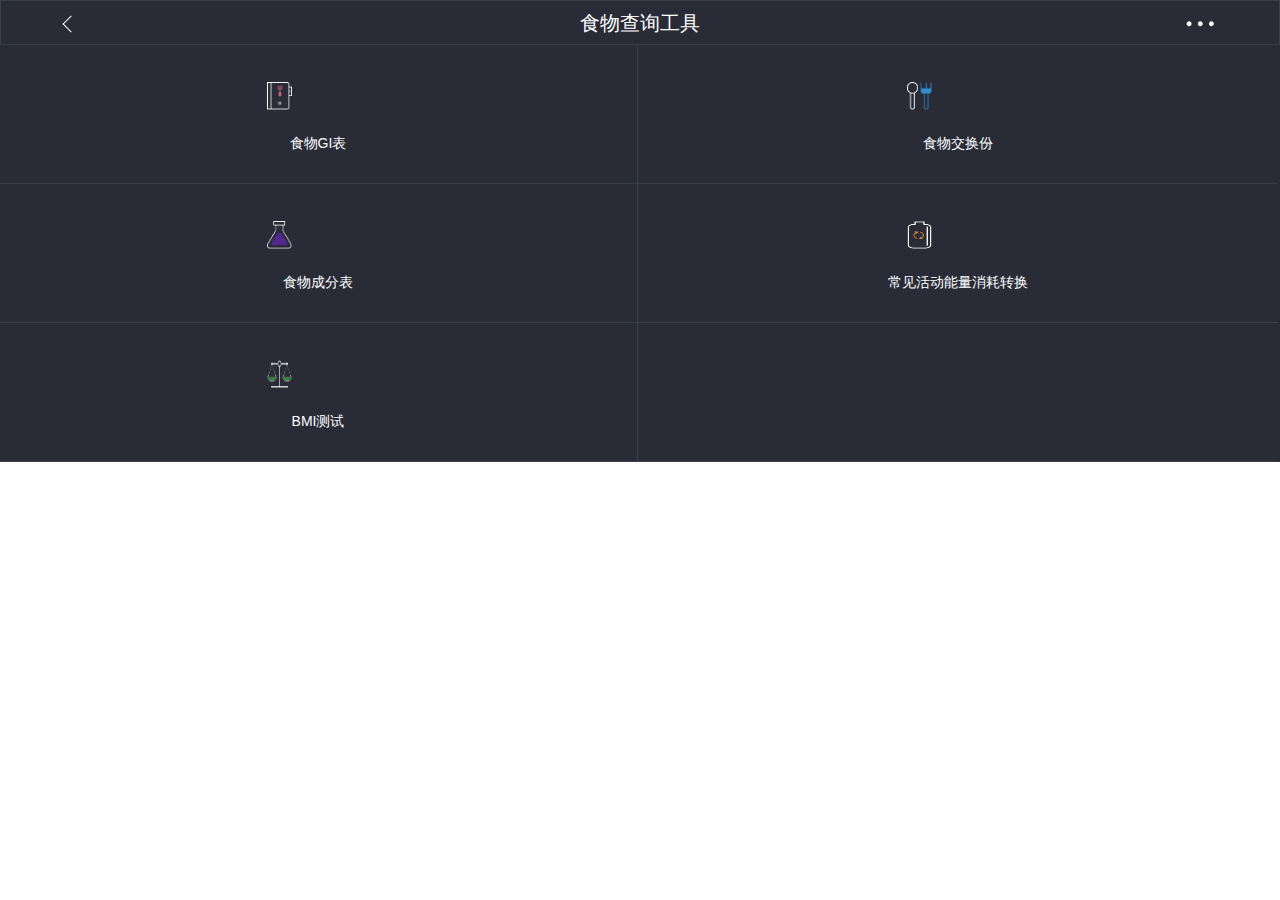
<file: index.html>
<!doctype html>
<html lang="en">
<head>
    <meta charset="UTF-8">
    <meta name="viewport" content="width=device-width, user-scalable=no, initial-scale=1.0, maximum-scale=1.0, minimum-scale=1.0">
    <title>Document</title>
    <link rel="stylesheet" type="text/css" href="css/main.css">
</head>
<body ng-app="foodTest">
<!--<ul>
    <li><a ui-sref="list">列表</a></li>
    <li><a ui-sref="order">订单</a></li>
    <li><a ui-sref="contact">联系我们</a></li>
</ul>-->

<div class="ui-view"></div>


<script src="lib/angular.min.js"></script>
<script src="lib/angular-ui-router.js"></script>
<script src="js/config.js"></script>
<script src="js/slideSelect2.js"></script>
<script src="js/controller.js"></script>
<script src="js/directive.js"></script>
</body>
</html>
</file>
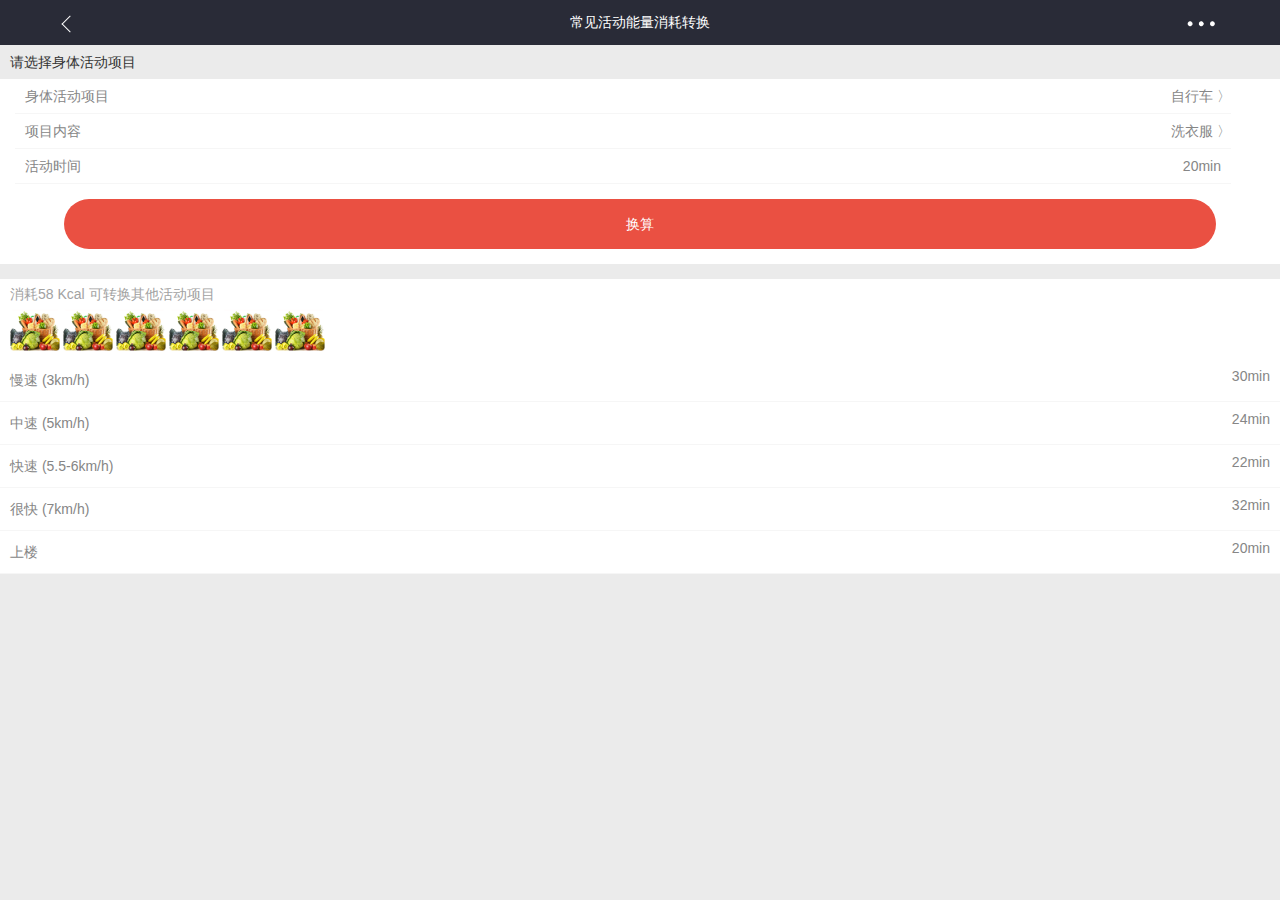
<file: tpl/f-two.html>
<!DOCTYPE html>
<html lang="en">
<head>
	<meta charset="UTF-8">
	<meta name="viewport" content="width=device-width, user-scalable=no, initial-scale=1.0, maximum-scale=1.0, minimum-scale=1.0">
	<meta http-equiv="content-type" content="text/html; charset=utf-8">
	<meta name="apple-mobile-web-app-capable" content="yes" />
	<meta name="apple-mobile-web-app-status-bar-style" content="black" />
	<meta name="format-detection" content="telephone=no" />
	<meta name="keywords" content="" />
	<meta name="description" content="" />
	<link rel="stylesheet" href="../css/main.css">
	<title>Document</title>
</head>
<body>
	<div class="f-wrap">
        <header class="f-header">
             <a href="f-index.html"></a>
             <h3>常见活动能量消耗转换</h3>
             <img src="../img/header.png">
        </header>
        <p class="e-tlt">请选择身体活动项目</p>
        <div class="e-info">         
            <ul class="e-list">
                <li>身体活动项目 <span>自行车 〉</span></li>
                <li>项目内容 <span>洗衣服 〉</span></li>
                <li>活动时间 <span style="padding-right:10px">20min</span></li>
            </ul>
            <p class="e-btn">换算</p>
        </div>
        <div class="e-change">
            <p class="e-txt">消耗58 Kcal 可转换其他活动项目</p>
            <ul class="e-img">
                <li><img src="../img/color.png"></li>
                <li><img src="../img/color.png"></li>
                <li><img src="../img/color.png"></li>
                <li><img src="../img/color.png"></li>
                <li><img src="../img/color.png"></li>
                <li><img src="../img/color.png"></li>
            </ul>
            <ol class="e-ol">
                <li>慢速 (3km/h)<span>30min</span></li>
                <li>中速 (5km/h)<span>24min</span></li>
                <li>快速 (5.5-6km/h)<span>22min</span></li>
                <li>很快 (7km/h)<span>32min</span></li>
                <li>上楼 <span>20min</span></li>
            </ol>
        </div>
    </div>
</body>
</html>
</file>
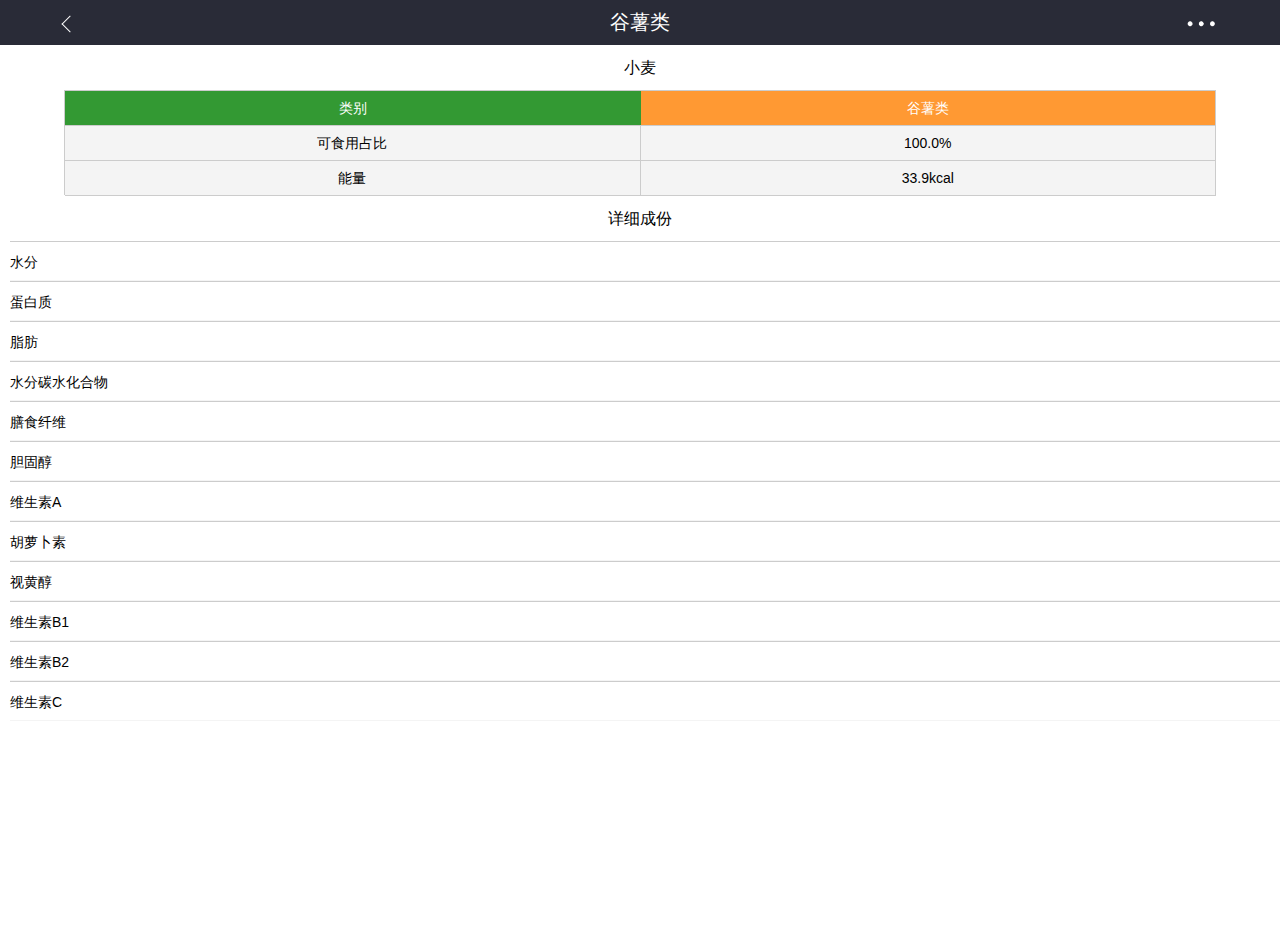
<file: tpl/food-list.html>
<!doctype html>
<html lang="en">
<head>
	<meta charset="UTF-8">
	<meta name="viewport" content="width=device-width,initial-scale=1.0,minimum-scale=1.0,maximum-scale=1.0,user-scalable=no">
	<meta http-equiv="X-UA-Compatible" content="IE=edge,chrome=1">
	<meta name="format-detection" content="telephone=no">
	<meta name="format-detection" content="email=no">
	<title>Document</title>
	<link rel="stylesheet" type="text/css" href="../css/main.css">
</head>
<body>
	<div class="container">
		<header class="header_auto">
           <a href="Grain.html"></a>
           <h1>谷薯类</h1>
          <img src="../img/header.png" alt="">
       </header>
       <div class="main">
       		<div class="tab-list">
       			<h6>小麦</h6>
       			<div class="tab">
       				<ul>
       					<li class="first" style="border-right:none">类别</li>
       					<li class="second">谷薯类</li>
       					<li>可食用占比</li>
       					<li>100.0%</li>
       					<li>能量</li>
       					<li>33.9kcal</li>
       				</ul>
       			</div>
       		</div>

          <div style="clear:both"></div>

          <div class="detail">
            <h6>详细成份</h6>
            <ul>
              <li>水分</li>
              <li>蛋白质</li>
              <li>脂肪</li>
              <li>水分碳水化合物</li>
              <li>膳食纤维</li>
              <li>胆固醇</li>
              <li>维生素A</li>
              <li>胡萝卜素</li>
              <li>视黄醇</li>
              <li>维生素B1</li>
              <li>维生素B2</li>
              <li>维生素C</li>
            </ul>
          </div>
       </div>
	</div>
</body>
</html>
</file>
<file: css/main.css>
@charset "utf-8";
html,
body,
div,
span,
object,
iframe,
h1,
h2,
h3,
h4,
h5,
h6,
p,
blockquote,
pre,
abbr,
address,
cite,
code,
del,
dfn,
em,
img,
ins,
kbd,
q,
samp,
small,
strong,
sub,
sup,
var,
b,
i,
button,
dl,
dt,
dd,
ol,
ul,
li,
fieldset,
form,
label,
legend,
table,
caption,
tbody,
tfoot,
thead,
tr,
th,
td,
article,
aside,
canvas,
details,
figcaption,
figure,
footer,
header,
hgroup,
menu,
nav,
section,
summary,
time,
mark,
audio,
video {
  margin: 0;
  padding: 0;
  border: 0;
  outline: none;
  vertical-align: baseline;
  font: 14px/1.5 arial, "Microsoft Yahei", "Hiragino Sans GB", sans-serif;
  font-family: "Microsoft YaHei", Arial, "Helvetica";
}
article,
aside,
details,
figcaption,
figure,
footer,
header,
hgroup,
menu,
nav,
section {
  display: block;
}
a {
  color: #000;
}
/*
h1,h2,h3,h4,h5,h6,em,del{
  font-style:normal;
  font-weight:normal;
  font-size:100%;
  -webkit-text-size-adjust:none;
}
*/
a{
  -webkit-tap-highlight-color: transparent;
}
nav ul {
  list-style: none;
}
li {
  list-style: none;
}
blockquote,
q {
  quotes: none;
}
blockquote:before,
blockquote:after,
q:before,
q:after {
  content: '';
  content: none;
}
.outline[type=text]:focus,
.outline[type=submit]:focus,
.outline[type=radio]:focus,
.outline[type=checkbox]:focus,
.outline[type=password]:focus {
  outline: none;
}
input[type=text]:focus,
input[type=submit]:focus,
input[type=radio]:focus,
input[type=checkbox]:focus,
input[type=password]:focus {
  outline: none;
}
button:focus,
input:focus,
input {
  outline: none;
}
a {
  margin: 0;
  padding: 0;
  font-size: 100%;
  vertical-align: baseline;
  background: transparent;
  text-decoration: none;
  outline: none;
}
a:hover {
  cursor: pointer;
}
i {
  font-style: normal;
}
em {
  color: #f00;
  font-size: 16px;
  margin-top: 5px;
  font-style: normal;
}
/* change colours to suit your needs */
ins {
  background-color: #ff9;
  color: #000;
  text-decoration: none;
}
/* change colours to suit your needs */
mark {
  background-color: #ff9;
  color: #000;
  font-style: italic;
  font-weight: bold;
}
del {
  text-decoration: line-through;
}
abbr[title],
dfn[title] {
  border-bottom: 1px dotted;
  cursor: help;
}
table {
  border-collapse: collapse;
  border-spacing: 0;
}
/* change border colour to suit your needs */
hr {
  display: block;
  height: 1px;
  border: 0;
  border-top: 1px solid #cccccc;
  margin: 1em 0;
  padding: 0;
}
button,
input,
select,
textarea {
  margin: 0;
  font-size: 100%;
  vertical-align: middle;
}
button,
input {
  *overflow: visible;
  line-height: normal;
}
button::-moz-focus-inner,
input::-moz-focus-inner {
  padding: 0;
  border: 0;
}
button,
html input[type="button"],
input[type="reset"],
input[type="submit"] {
  cursor: pointer;
  -webkit-appearance: button;
}
label,
select,
button,
input[type="button"],
input[type="reset"],
input[type="submit"],
input[type="radio"],
input[type="checkbox"] {
  cursor: pointer;
}
input[type="search"] {
  -webkit-box-sizing: content-box;
  -moz-box-sizing: content-box;
  box-sizing: content-box;
  -webkit-appearance: textfield;
}
input[type="search"]::-webkit-search-decoration,
input[type="search"]::-webkit-search-cancel-button {
  -webkit-appearance: none;
}
textarea {
  overflow: auto;
  vertical-align: top;
}
u {
  display: block;
  background: no-repeat;
  background-position: 50% 50%;
}
.clearfix:after {
  content: ".";
  display: block;
  height: 0;
  clear: both;
  visibility: hidden;
}
.clearfix {
  display: inline-block;
}
* html .clearfix {
  height: 1%;
}
.clearfix {
  display: block;
}
.clear {
  clear: both;
  height: 0;
  font: 0/0 Arial;
  visibility: hidden;
}
.hide {
  visibility: hidden;
}
.text2em {
  text-indent: 2em;
}
.font12 {
  font-size: 12px;
}
.font14 {
  font-size: 14px;
}
.font16 {
  font-size: 16px;
}
.font18 {
  font-size: 18px;
}
.font20 {
  font-size: 20px;
}
.font22 {
  font-size: 22px;
}
.font24 {
  font-size: 24px;
}
.font26 {
  font-size: 26px;
}
html,
body {
  width: 100%;
  height: 100%;
}
.box1 {
  width: 100%;
  height: 100%;
  background: #292b37;
  overflow: hidden;
}
.box1 .header_auto {
  width: 100%;
  height: 45px;
  background: #292b37;
  border: 1px solid #3b3e4c;
  position: relative;
  text-align: center;
}
.box1 .header_auto h1 {
  color: #fff;
  line-height: 45px;
}
.box1 .header_auto img {
  width: 29px;
  height: 8px;
  position: absolute;
  right: 5%;
  top: 50%;
  margin-top: -3px;
}
.box1 .header_auto a {
  width: 12px;
  height: 12px;
  display: inline-block;
  border: 1px solid #fff;
  border-right: none;
  border-top: none;
  -webkit-transform: rotate(45deg);
  position: absolute;
  left: 5%;
  top: 50%;
  margin-top: -5px;
}
.box1 .b_main1 {
  width: 100%;
}
.box1 .b_main1 > div {
  width: 50%;
  height: 140px;
  float: left;
  text-align: center;
}
.box1 .b_main1 > div dl dt {
  width: 25px;
  height: 28px;
  margin-top: 37px;
  margin-left: 42%;
}
.box1 .b_main1 > div dl dt img {
  width: 100%;
  height: 100%;
}
.box1 .b_main1 > div dl dd {
  line-height: 66px;
  color: #fff;
}
.box1 .b_main1 > div dl dd a {
  color: #fff;
}
.box1 .b_main1 .b_a {
  border: 1px solid #3b3e4c;
  margin-left: -2px;
  margin-top: -1px;
  clear: both;
}
.box1 .b_main1 .b_b {
  border-top: 1px solid #3b3e4c;
  border-bottom: 1px solid #3b3e4c;
  margin-top: -1px;
}
* {
  margin: 0;
  padding: 0;
  box-sizing: border-box;
}
body,
html,
.awrap {
  width: 100%;
  height: 100%;
  overflow: hidden;
}
.header_auto {
  width: 100%;
  height: 45px;
  background: #292b37;
  position: relative;
  text-align: center;
}
.header_auto .ap {
  width: 95%;
  padding-top: 3px;
}
.header_auto .ap #asou {
  width: 85%;
  border: none;
  border-radius: 4px;
  height: 30px;
  background: url(../img/a3.png) no-repeat 2% center;
  background-size: 7%;
  background-color: #fff;
  display: inline-block;
  padding-left: 10%;
  position: relative;
}
.header_auto .ap .delete {
  display: inline-block;
  width: 15px;
  height: 15px;
  position: absolute;
  right: 16%;
  top: 33%;
}
.header_auto .ap .delete .aimg {
  width: 100%;
  height: 100%;
}
.header_auto .ap .anone {
  display: none;
}
.header_auto .ap .a_quxiao {
  color: #fff;
  display: inline-block;
  margin-left: 3px;
  line-height: 30px;
}
.header_auto h1 {
  color: #fff;
  line-height: 45px;
}
.header_auto img {
  width: 29px;
  height: 8px;
  position: absolute;
  right: 5%;
  top: 50%;
  margin-top: -3px;
}
.header_auto a {
  width: 12px;
  height: 12px;
  display: inline-block;
  border: 1px solid #fff;
  border-right: none;
  border-top: none;
  -webkit-transform: rotate(45deg);
  position: absolute;
  left: 5%;
  top: 50%;
  margin-top: -5px;
}
.asection {
  width: 100%;
  height: 100%;
  overflow-y: auto;
}
.asection .abox {
  width: 100%;
  height: 115px;
  background: #ebebeb;
}
.asection .abox .search input {
  width: 93%;
  margin: 10px;
  height: 30px;
  border: 0;
  border-radius: 5px;
  padding-left: 30%;
  font-size: 14px;
  background: url(../img/a1.png) no-repeat 28% center;
  background-size: 7%;
  background-color: #fff;
}
.asection .abox .search input::-webkit-input-placeholder {
  color: #c6c6c6;
}
.asection .abox h5 {
  color: #9f9f9f;
  font-size: 12px;
  padding: 0 10px;
}
.asection .abox ul {
  padding-left: 10px;
  width: 100%;
}
.asection .abox ul li {
  float: left;
  width: 30%;
}
.asection .abox ul li span {
  width: 13px;
  height: 13px;
  margin-right: 5px;
  display: inline-block;
}
.asection .abox ul li .sp1 {
  background: #58b431;
}
.asection .abox ul li .sp2 {
  background: #0bcbf2;
}
.asection .abox ul li .sp3 {
  background: #ea3c2d;
}
.asection .afood {
  width: 100%;
  padding: 0 10px;
}
.asection .afood .alei {
  width: 100%;
  height: 63px;
  padding: 10px 0 10px 0;
}
.asection .afood .alei li {
  width: 18%;
  height: 44px;
  float: left;
  margin-right: 3px;
  position: relative;
}
.asection .afood .alei li img {
  width: 100%;
  height: 100%;
}
.asection .afood .alei li span {
  width: 100%;
  height: 100%;
  display: inline-block;
  background: #000;
  opacity: .7;
  color: #fff;
  font-size: 12px;
  text-align: center;
  line-height: 40px;
  border-radius: 5px;
  position: absolute;
  left: 0;
  top: 0;
}
.asection .afood .alei li .anone {
  display: none;
}
.asection .afood .afoods {
  width: 100%;
}
.asection .afood .afoods li {
  width: 100%;
  height: 38px;
  border-bottom: 2px solid #f5f5f5;
  line-height: 38px;
  color: #c6c6c6;
  font-size: 10px;
}
.asection .afood .afoods li span {
  display: inline-block;
  width: 22px;
  height: 22px;
  float: right;
  border-radius: 10px;
  color: #fff;
  text-align: center;
  line-height: 22px;
  font-size: 10px;
  margin-top: 7px;
}
.asection .afood .afoods li .bg1 {
  background: #58b431;
}
.asection .afood .afoods li .bg2 {
  background: #0bcbf2;
}
.asection .afood .afoods li .bg3 {
  background: #ea5042;
}
* {
  box-sizing: border-box;
}
html,
body {
  width: 100%;
  height: 100%;
}
.wrap {
  width: 100%;
  height: 100%;
  overflow: hidden;
  background: #EBEBEB;
  overflow-y: scroll;
}
.e-tlt {
  width: 100%;
  height: 25px;
  color: #878787;
  line-height: 25px;
  text-indent: 10px;
}
.e-info {
  width: 100%;
  height: 185px;
  background: #fff;
}
.e-info .e-list {
  width: 100%;
}
.e-info .e-list li {
  height: 35px;
  line-height: 35px;
  text-indent: 10px;
  color: #868686;
  border-bottom: 1px solid #F6F6F6;
}
.e-info .e-list li span {
  float: right;
  line-height: 35px;
}
.e-info .e-btn {
  width: 90%;
  margin-left: 5%;
  height: 40px;
  border-radius: 20px;
  background: #EA5042;
  text-align: center;
  line-height: 40px;
  color: #fff;
  margin-top: 30px;
  padding-bottom: 10px;
}
.e-change {
  width: 100%;
  background: #fff;
  margin-top: 15px;
  text-indent: 10px;
}
.e-change .e-txt {
  height: 30px;
  color: #A2A2A2;
  line-height: 30px;
}
.e-change .e-img {
  width: 100%;
  height: 50px;
}
.e-change .e-img li {
  width: 50px;
  float: left;
  margin-right: 3px;
}
.e-change .e-img li img {
  width: 50px;
  height: auto;
}
.e-change .e-ol {
  width: 100%;
}
.e-change .e-ol li {
  height: 35px;
  line-height: 35px;
  color: #868686;
  border-bottom: 1px solid #F6F6F6;
}
.e-change .e-ol li span {
  float: right;
  line-height: 35px;
  padding-right: 10px;
}
* {
  margin: 0px;
  -webkit-box-sizing: border-box;
}
html,
body {
  width: 100%;
  height: 100%;
  overflow: hidden;
}
body {
  font-family: "Microsoft YaHei";
  -webkit-tap-highlightcolor: rgba(0, 0, 0, 0);
  -webkit-user-select: none;
  -webkit-text-size-adjust: none;
}
.manu {
  width: 100%;
  height: 100%;
}
.mui-input-clear {
  width: 100%;
  height: 30px;
  border: none;
  outline: none;
  border-radius: 8px;
  padding-left: 15px;
}
/*<========================header_auto======================>*/
.header_auto {
  width: 100%;
  height: 45px;
  background: #292b37;
  position: relative;
  text-align: center;
}
.header_auto h1 {
  color: #fff;
  line-height: 45px;
}
.header_auto img {
  width: 29px;
  height: 8px;
  position: absolute;
  right: 5%;
  top: 50%;
  margin-top: -3px;
}
.header_auto a {
  width: 12px;
  height: 12px;
  display: inline-block;
  border: 1px solid #fff;
  border-right: none;
  border-top: none;
  -webkit-transform: rotate(45deg);
  position: absolute;
  left: 5%;
  top: 50%;
  margin-top: -5px;
}
/*<========================Grain========================>*/
.list_section {
  width: 100%;
}
.list_section ul {
  padding-left: 15px;
}
.list_section ul li {
  width: 100%;
  height: 43px;
  line-height: 43px;
  padding-left: 5px;
  border-bottom: 1px solid #e6e6e6;
}
/*<========================foodlist========================>*/
.foodlist_section {
  width: 100%;
  height: 100%;
  overflow: scroll;
}
.foodlist_section .food_header {
  width: 100%;
  height: 168px;
  padding: 15px;
  background: #ebebeb;
}
.foodlist_section .food_box {
  width: 100%;
  height: 480px;
  background: #fff;
}
.foodlist_section .food_box dl {
  width: 33.3%;
  text-align: center;
  float: left;
  padding-top: 15px;
}
.foodlist_section .food_box dl dt img {
  width: 83px;
  height: 83px;
}
* {
  box-sizing: border-box;
}
body,
html {
  width: 100%;
  height: 100%;
}
.container {
  width: 100%;
  height: 100%;
}
.header_auto {
  width: 100%;
  height: 45px;
  background: #292b37;
  position: relative;
  text-align: center;
  position: fixed;
  left: 0;
  top: 0;
}
.header_auto h1 {
  color: #fff;
  line-height: 45px;
  font-size: 20px;
}
.header_auto img {
  width: 29px;
  height: 8px;
  position: absolute;
  right: 5%;
  top: 50%;
  margin-top: -3px;
}
.header_auto a {
  width: 12px;
  height: 12px;
  display: inline-block;
  border: 1px solid #fff;
  border-right: none;
  border-top: none;
  -webkit-transform: rotate(45deg);
  position: absolute;
  left: 5%;
  top: 50%;
  margin-top: -5px;
}
.main {
  width: 100%;
  height: 100%;
  overflow: auto;
}
.main .tab-list {
  widows: 100%;
  height: 100px;
  text-align: center;
}
.main .tab-list h6 {
  line-height: 45px;
  font-size: 16px;
}
.main .tab-list .tab {
  width: 90%;
  height: 105px;
  margin-left: 5%;
  border: 1px solid #ccc;
  border-right: none;
  border-bottom: none;
}
.main .tab-list .tab ul li {
  width: 50%;
  height: 35px;
  float: left;
  line-height: 35px;
  text-align: center;
  background: #f4f4f4;
  border-bottom: 1px solid #ccc;
  border-right: 1px solid #ccc;
  margin-left: 0;
}
.main .tab-list .tab ul .first {
  background: #339933;
  color: #fff;
}
.main .tab-list .tab ul .second {
  background: #ff9933;
  color: #fff;
}
.main .detail {
  overflow: hidden;
  overflow-y: scroll;
}
.main .detail h6 {
  line-height: 45px;
  font-size: 16px;
  text-align: center;
}
.main .detail ul li {
  height: 40px;
  line-height: 40px;
  margin-left: 10px;
  border-top: 1px solid #ccc;
}
* {
  box-sizing: border-box;
}
body,
html {
  width: 100%;
  height: 100%;
}
.container {
  width: 100%;
  height: 100%;
}
.header_auto {
  width: 100%;
  height: 45px;
  background: #292b37;
  position: relative;
}
.header_auto input {
  width: 75%;
  height: 30px;
  outline: none;
  border: none;
  border-radius: 5px;
  margin-left: 10px;
  margin-top: 8px;
  background: url(../img/search.png) no-repeat 5px center #fff;
  background-size: 20px;
  padding-left: 27px;
}
.header_auto h2 {
  position: absolute;
  right: 15px;
  top: 10px;
  font-size: 18px;
  color: #fff;
}
.header_auto h2 a {
  color: #fff;
}
.main ul li {
  height: 40px;
  line-height: 40px;
  border-bottom: 1px solid #f4f4f4;
  margin-left: 10px;
}
.wrap .header_auto {
  width: 100%;
  height: 45px;
  background: #292b37;
  position: relative;
  text-align: center;
}
.wrap .header_auto h3 {
  color: #fff;
  line-height: 45px;
}
.wrap .header_auto img {
  width: 29px;
  height: 8px;
  position: absolute;
  right: 5%;
  top: 50%;
  margin-top: -3px;
}
.wrap .header_auto a {
  width: 12px;
  height: 12px;
  display: inline-block;
  border: 1px solid #fff;
  border-right: none;
  border-top: none;
  -webkit-transform: rotate(45deg);
  position: absolute;
  left: 5%;
  top: 50%;
  margin-top: -5px;
}
.wrap nav {
  width: 100%;
  height: 35px;
  background: #ebebeb;
}
.wrap nav p {
  line-height: 35px;
  color: #333333;
  padding-left: 15px;
  font-size: 14px;
}
.wrap .main1 {
  width: 100%;
  height: 126px;
  background: #fff;
}
.wrap .main1 .one {
  width: 95%;
  height: 42px;
  background: #fff;
  border-bottom: solid 1px #e6e6e6;
  margin-left: 16px;
}
.wrap .main1 .one dl {
  width: 70%;
  float: left;
  display: -webkit-box;
}
.wrap .main1 .one dl dd {
  font-size: 14px;
  line-height: 42px;
  color: #808080;
}
.wrap .main1 .one p {
  width: 16%;
  float: right;
  text-align: right;
  font-size: 14px;
  line-height: 42px;
  margin-right: 26px;
  color: #808080;
}
.wrap .main1 .one p a {
  width: 8px;
  height: 8px;
  display: inline-block;
  border: 1px solid #808080;
  border-left: none;
  border-bottom: none;
  -webkit-transform: rotate(45deg);
  position: absolute;
  margin-top: 17px;
  margin-left: 5px;
}
.wrap .button {
  margin-top: 35px;
  width: 98%;
  height: 50px;
  background: #ea5042;
  color: #fff;
  font-weight: bold;
  line-height: 50px;
  text-align: center;
  border-radius: 25px;
  margin-left: 5px;
}
.f-wrap {
  width: 100%;
  height: 100%;
  overflow: hidden;
  background: #EBEBEB;
  overflow-y: scroll;
}
.f-wrap .f-header {
  width: 100%;
  height: 45px;
  background: #292b37;
  position: relative;
  text-align: center;
}
.f-wrap .f-header h3 {
  color: #fff;
  line-height: 45px;
}
.f-wrap .f-header img {
  width: 29px;
  height: 8px;
  position: absolute;
  right: 5%;
  top: 50%;
  margin-top: -3px;
}
.f-wrap .f-header a {
  width: 12px;
  height: 12px;
  display: inline-block;
  border: 1px solid #fff;
  border-right: none;
  border-top: none;
  -webkit-transform: rotate(45deg);
  position: absolute;
  left: 5%;
  top: 50%;
  margin-top: -5px;
}
.f-wrap .e-tlt {
  width: 100%;
  height: 34px;
  color: #333333;
  line-height: 34px;
  text-indent: 10px;
}
.f-wrap .e-info {
  width: 100%;
  height: 185px;
  background: #fff;
}
.f-wrap .e-info .e-list {
  width: 95%;
  margin-left: 15px;
}
.f-wrap .e-info .e-list li {
  height: 35px;
  line-height: 35px;
  text-indent: 10px;
  color: #868686;
  border-bottom: 1px solid #F6F6F6;
}
.f-wrap .e-info .e-list li span {
  float: right;
  line-height: 35px;
}
.f-wrap .e-info .e-btn {
  width: 90%;
  margin-left: 5%;
  height: 50px;
  border-radius: 25px;
  background: #EA5042;
  text-align: center;
  line-height: 50px;
  color: #fff;
  margin-top: 15px;
}
.f-wrap .e-change {
  width: 100%;
  background: #fff;
  margin-top: 15px;
  text-indent: 10px;
}
.f-wrap .e-change .e-txt {
  height: 30px;
  color: #A2A2A2;
  line-height: 30px;
}
.f-wrap .e-change .e-img {
  width: 100%;
  height: 50px;
}
.f-wrap .e-change .e-img li {
  width: 50px;
  float: left;
  margin-right: 3px;
}
.f-wrap .e-change .e-img li img {
  width: 50px;
  height: auto;
}
.f-wrap .e-change .e-ol {
  width: 100%;
}
.f-wrap .e-change .e-ol li {
  height: 43px;
  line-height: 43px;
  color: #868686;
  border-bottom: 1px solid #F6F6F6;
}
.f-wrap .e-change .e-ol li span {
  float: right;
  line-height: 35px;
  padding-right: 10px;
}
.first-p-active{
  background: #121212;
}
.show{
  display: block !important;
}
.mask-layer{
  position: absolute;
  top: 0;
  left: 0;
  width: 100%;
  height: 100%;
  background: rgba(0,0,0,.7);
  display: none;
}
.slide-selector{
  position: absolute;
  bottom: 0;
  width: 100%;
  height: 270px;
  overflow: auto;
  background: #fff;
  transform: translate3d(0,100%,0);
  transition: transform .3s ease-in-out;
}
.slide-wrapper{
  position: relative;
  height: 225px;
  overflow: hidden;
}
.slide-options{
  position: absolute;
  width: 100%;
  text-align: center;
}
.slide-active{
  transform: translate3d(0,0,0);
}
.slide-mask{
  position: absolute;
  z-index: 11002;
  top: 0;
  left: 0;
  width: 100%;
  height: 100%;
  pointer-events: none;
  background: linear-gradient(#fff 0, rgba(245, 245, 245, 0) 52%, rgba(245, 245, 245, 0) 48%, #fff 100%);
  background: -webkit-gradient(linear, left bottom, left top, from(#fff), color-stop(0.52, rgba(245, 245, 245, 0)), color-stop(0.48, rgba(245, 245, 245, 0)), to(#fff));
  background: -webkit-linear-gradient(#fff 0, rgba(245, 245, 245, 0) 52%, rgba(245, 245, 245, 0) 48%, #fff 100%);
  background: -moz-linear-gradient(#fff 0, rgba(245, 245, 245, 0) 52%, rgba(245, 245, 245, 0) 48%, #fff 100%);
}
.slide-header{
  height: 44px;
  line-height: 44px;
  text-align: center;
  position: relative;
  background: lightgoldenrodyellow;
  z-index: 1;
}
.slide-sure,.slide-cancel{
  position: absolute;
  top: 0;
  padding: 8px;
  margin:5px;
  border: 1px solid #eee;
  font-size: .8rem;
  line-height: 1;
}
.slide-title{
  height: 100%;
  line-height: 44px;
}

.slide-sure{
  right: 0;
  color: #f23438;
}
.slide-cancel{
  left: 0;
}
.slide-option{
  height: 45px;
  line-height: 45px;
  text-indent: .8rem;
}

.fc-hide{
  display: none;
}
</file>
